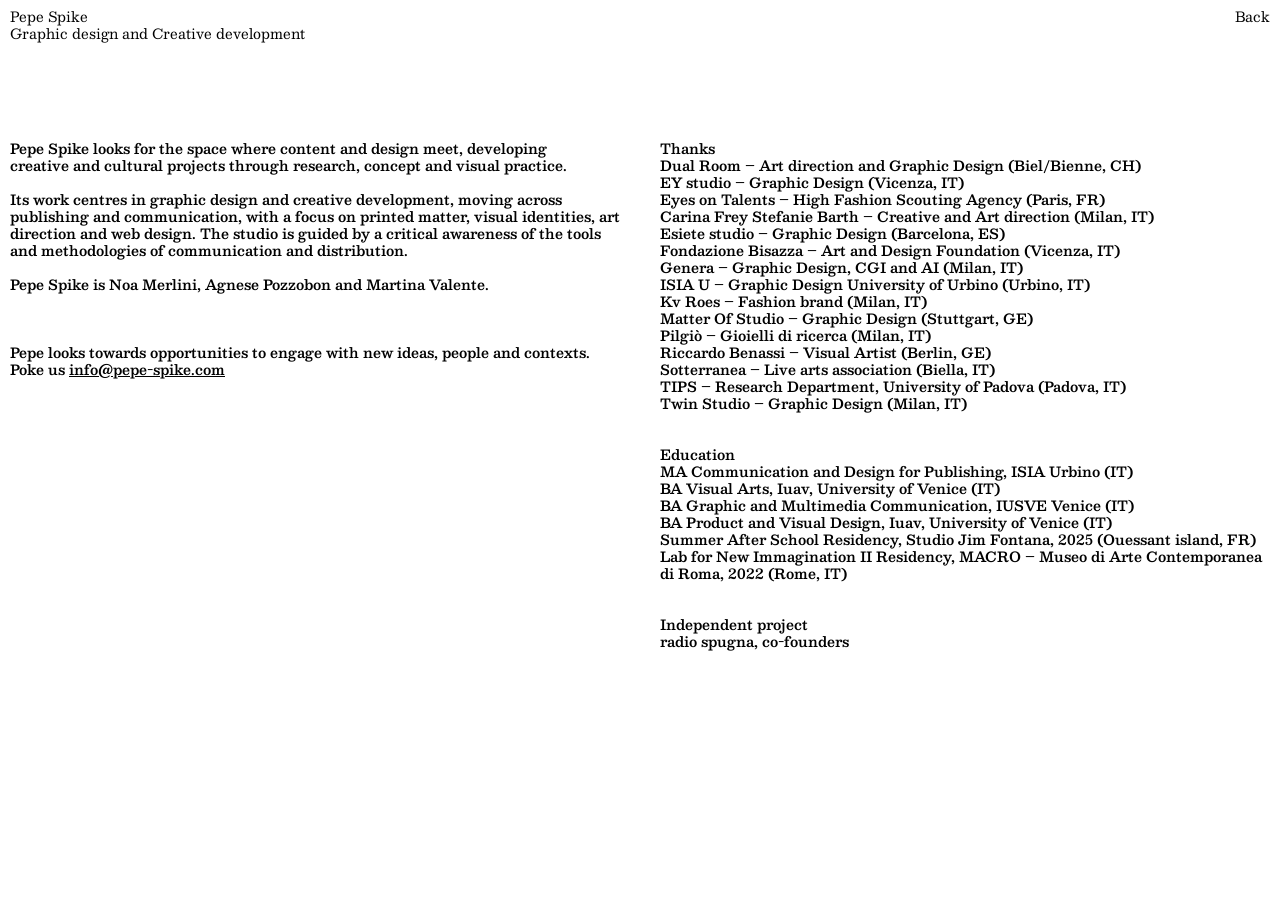
<file: about.html>
<!DOCTYPE html>
<html lang="it">
  <head>
    <meta charset="UTF-8">
    <meta name="viewport" content="width=device-width, initial-scale=1">
    <title>Pepe Spike</title>
    
    <meta name="description" content="Pepe Spike - Graphic design and Creative development. Co-run by Noa Merlini, Agnese Pozzobon and Martina Valente.">
    
    <link rel="icon" type="image/jpg" href="favicon.jpg">
    <link rel="stylesheet" href="style.css"> 
    
    <!-- Google Fonts -->
    <link rel="preconnect" href="https://fonts.googleapis.com">
    <link rel="preconnect" href="https://fonts.gstatic.com" crossorigin>
    <link href="https://fonts.googleapis.com/css2?family=Besley:ital,wght@0,600;1,600&display=swap" rel="stylesheet">
  </head>
  <body>

    <div class="footer1">
        <div class="header-left">
            <a href="index.html" class="header-link">
                Pepe Spike<br>
                 Graphic design and Creative development
            </a>
        </div>
        <div class="header-right">
            <div id="div_horloge"></div>
            
            <a href="index.html" class="header-link">
                Back
            </a>
        </div>
    </div>
    
    <div class="clients">
        
        <div class="colonna1">
          Pepe Spike looks for the space where content and design meet, developing creative and cultural projects through research, concept and visual practice. <br><br>
Its work centres in graphic design and creative development, moving across publishing and communication, with a focus on printed matter, visual identities, art direction and web design. 
         The studio is guided by a critical awareness of the tools and methodologies of communication and distribution. 
<br><br>Pepe Spike is Noa Merlini, Agnese Pozzobon and Martina Valente. 
            
            <br><br><br>
          <br>Pepe looks towards opportunities to engage with new ideas, people and contexts. <br>
          Poke us  <a href="mailto:info@pepe-spike.com"><u>info@pepe-spike.com</u></a>
            <br><br><br><br><br>
        </div>
        
        <!-- VERSIONE DESKTOP: Si nasconde su mobile -->
        <div class="colonna2 desktop-only">
            Thanks<br>
            Dual Room – Art direction and Graphic Design (Biel/Bienne, CH)<br>
            EY studio – Graphic Design (Vicenza, IT)<br>
            Eyes on Talents – High Fashion Scouting Agency (Paris, FR)<br>
            Carina Frey Stefanie Barth – Creative and Art direction (Milan, IT)<br>
            Esiete studio – Graphic Design (Barcelona, ES)<br>
            Fondazione Bisazza – Art and Design Foundation (Vicenza, IT)<br>
            Genera – Graphic Design, CGI and AI (Milan, IT)<br>
            ISIA U – Graphic Design University of Urbino (Urbino, IT)<br>
            Kv Roes – Fashion brand (Milan, IT)<br>
            Matter Of Studio – Graphic Design (Stuttgart, GE)<br>
            Pilgiò – Gioielli di ricerca (Milan, IT) <br>
            Riccardo Benassi – Visual Artist (Berlin, GE)<br>
            Sotterranea – Live arts association (Biella, IT)<br>
            TIPS – Research Department, University of Padova (Padova, IT)<br>
            Twin Studio – Graphic Design (Milan, IT)
            
            <br><br><br>
            
            Education<br>
            MA Communication and Design for Publishing, ISIA Urbino (IT)<br>
            BA Visual Arts, Iuav, University of Venice (IT)<br>
            BA Graphic and Multimedia Communication, IUSVE Venice (IT)<br>
            BA Product and Visual Design, Iuav, University of Venice (IT)<br>
            Summer After School Residency, Studio Jim Fontana, 2025 (Ouessant island, FR)<br>
            Lab for New Immagination II Residency, MACRO – Museo di Arte Contemporanea di Roma, 2022 (Rome, IT)
            
            <br><br><br>
            
            Independent project<br>
            radio spugna, co-founders <br>
        </div>

        <!-- VERSIONE MOBILE: Si nasconde su desktop. Qui puoi inserire tutti i <br> che vuoi -->
        <div class="colonna2 mobile-only">
            Thanks<br>
            Dual Room (Biel/Bienne, CH)<br>
            EY studio (Vicenza, IT)<br>
            Eyes on Talents (Paris, FR)<br>
            Carina Frey Stefanie Barth (Milan, IT)<br>
            Esiete studio (Barcelona, ES)<br>
            Fondazione Bisazza (Vicenza, IT)<br>
            Genera (Milan, IT)<br>
            ISIA U (Urbino, IT)<br>
            Kv Roes (Milan, IT)<br>
            Matter Of Studio (Stuttgart, GE)<br>
            Pilgiò (Milan, IT)<br>
            Riccardo Benassi (Berlin, GE)<br>
            Sotterranea (Biella, IT)<br>
            TIPS University of Padova (IT)<br>
            Twin Studio (Milan, IT)<br>
            
            <br><br><br>
            
            Education<br>
            MA ISIA Communication and Design for Publishing (Urbino, IT)<br>
            BA IUAV Visual Arts (Venice, IT)<br>
            BA IUSVE Graphic and Multimedia Communication (Venice, IT) <br>
            BA IUAV  Product and Visual Design (Venice, IT)<br>
      
            <br>
            Summer After School Residency, Studio Jim Fontana, 2025 (Ouessant island, FR)<br>
            Lab for New Immagination II Residency, MACRO – Museo di Arte Contemporanea, 2022 (Rome, IT)<br>
            
            <br><br><br>
            
            Independent project<br>
            radio spugna, co-founders <br>
        </div>
        
    </div>
    
  </body>
</html>
</file>
<file: style.css>
/* ⚙️ REGOLE FONDAMENTALI ORIGINALI */

.besley-<uniquifier> {
  font-family: "Besley", serif;
  font-optical-sizing: auto;
  font-weight: 600;
  font-style: normal;
}

a {
  text-decoration: none;
  color: black;
}

a:hover, a:visited {
  text-decoration: none;
  color: black;
}

body {
  font-family: "Besley", serif;
  font-weight: 600;
  
  margin: 0;
  padding: 0;
  background-color: white; 
  font-size: 14px;
  line-height: 17px; 
  color: black;
  text-align: center;
   
  -webkit-font-smoothing: antialiased;
  -moz-osx-font-smoothing: grayscale;
}

body.homepage {
    overflow: hidden;
    padding-top: 0;
}

::selection {
    background: #FFFF00; 
    color: black;
}
::-moz-selection { 
    background: #FFFF00;
    color: black;
}

/* ------------------------------------- */
/* 🔝 HEADER FISSO (CLASSE .footer1) */
/* ------------------------------------- */

.footer1 {
  position: fixed;
  top: 0;
  left: 0;
  right: 0; 
   
  display: flex;
  justify-content: space-between; 
  align-items: flex-start; 
   
  padding: 8px 10px 10px 10px; 
  margin: 0; 
   
  background-color: transparent; 
  z-index: 1000;
  color: white; 
  mix-blend-mode: difference; 
   
  font-weight: normal;
  font-size: inherit;
  font-family: inherit;
}

.footer1 a {
    color: white;
    mix-blend-mode: difference;
    text-decoration: none;
}

.header-link {
    color: inherit; 
    text-decoration: none;
}

.header-link u {
    text-decoration: underline;
    text-decoration-thickness: 1px;
}

.header-left {
    text-align: left;
}

.header-right {
    text-align: right;
}

/* ------------------------------------- */
/* 🎞️ REGOLE GALLERIA SCORREVOLE */
/* ------------------------------------- */

.gallery-container {
  overflow-x: auto; 
  overflow-y: hidden;
  display: block;
}

.gallery-container.fullscreen {
  width: 100vw; 
  height: 100vh; 
  margin: 0;
}

.image-wrapper {
  display: flex; 
  height: 100%;
  white-space: nowrap;
}

.image-slide {
  flex-shrink: 0; 
  height: 100%;
  margin-right: 0; 
  position: relative; 
}

.image-slide img,
.image-slide video {
  height: 100%; 
  width: auto;
  display: block;
}

@media (hover: hover) {
    .video-toggle {
        cursor: pointer;
    }
}

*::-webkit-media-controls-start-playback-button {
  display: none !important;
  -webkit-appearance: none;
}

.video-toggle::-webkit-media-controls {
    display: none !important;
    opacity: 0 !important;
    visibility: hidden !important;
}

.video-overlay {
    position: absolute;
    top: 0;
    left: 0;
    width: 100%;
    height: 100%;
    z-index: 2; 
    display: none; 
}

.caption {
  position: absolute;
  bottom: 30px; 
  left: 10px; 
   
  color: white;
  mix-blend-mode: difference;
  z-index: 10; 
   
  text-align: left;
  font-family: inherit;
  font-size: inherit;
  line-height: inherit;
}

/* ------------------------------------- */
/* 👥 REGOLE SEZIONE INFO (Pagina about.html) */
/* ------------------------------------- */

.clients {
  padding-top: 140px; 
  padding-bottom: 70px; 
   
  padding-left: 10px;
  padding-right: 10px;
   
  margin-left: 0; 
  margin-right: 0; 
   
  text-align: left; 
  display: flex; 
  justify-content: space-between; 
  gap: 40px; 
  max-width: none; 

  color: white; 
  mix-blend-mode: difference;
}

.clients a {
    color: white;
    mix-blend-mode: difference;
}

.clients > div {
    flex-basis: 33.33%;
    flex-grow: 1;
    flex-shrink: 1;
    text-wrap: balance;
    hyphens: auto; 
}

.clients .colonna3 br:first-child {
    display: none;
}

/* Nascondiamo la versione mobile su computer */
.mobile-only {
    display: none;
}

/* ------------------------------------- */
/* 📱 REGOLE MEDIA QUERY (MOBILE) */
/* ------------------------------------- */

@media screen and (max-width: 840px) {

  body {
      font-size: 17px; 
      line-height: 20px; 
  }
   
  body.homepage {
      padding-top: 0;
  }

  .footer1 {
    flex-direction: column; 
    align-items: flex-start;
    padding: 8px 10px;
  }

  .header-right {
    text-align: left;
    margin-top: 20px; 
  }
   
  .gallery-container.fullscreen {
      height: 100vh;
  }
   
  .caption {
      bottom: 30px; 
      left: 10px;
  }
   
  .video-toggle {
      pointer-events: none;
      z-index: 1; 
  }
  
  .video-overlay {
      display: block; 
      z-index: 2;
  }

  .clients {
      flex-direction: column; 
      gap: 30px; 
      padding-left: 10px;
      padding-right: 10px;
      max-width: none;
      padding-top: 170px; 
      margin-left: 0;
      margin-right: 0;
  }
   
  .clients > div {
      flex-basis: auto;
  }

  /* Su mobile, nascondiamo la colonna desktop e mostriamo quella con gli a capo forzati */
  .desktop-only {
      display: none !important;
  }

  .mobile-only {
      display: block !important;
  }
}
</file>
